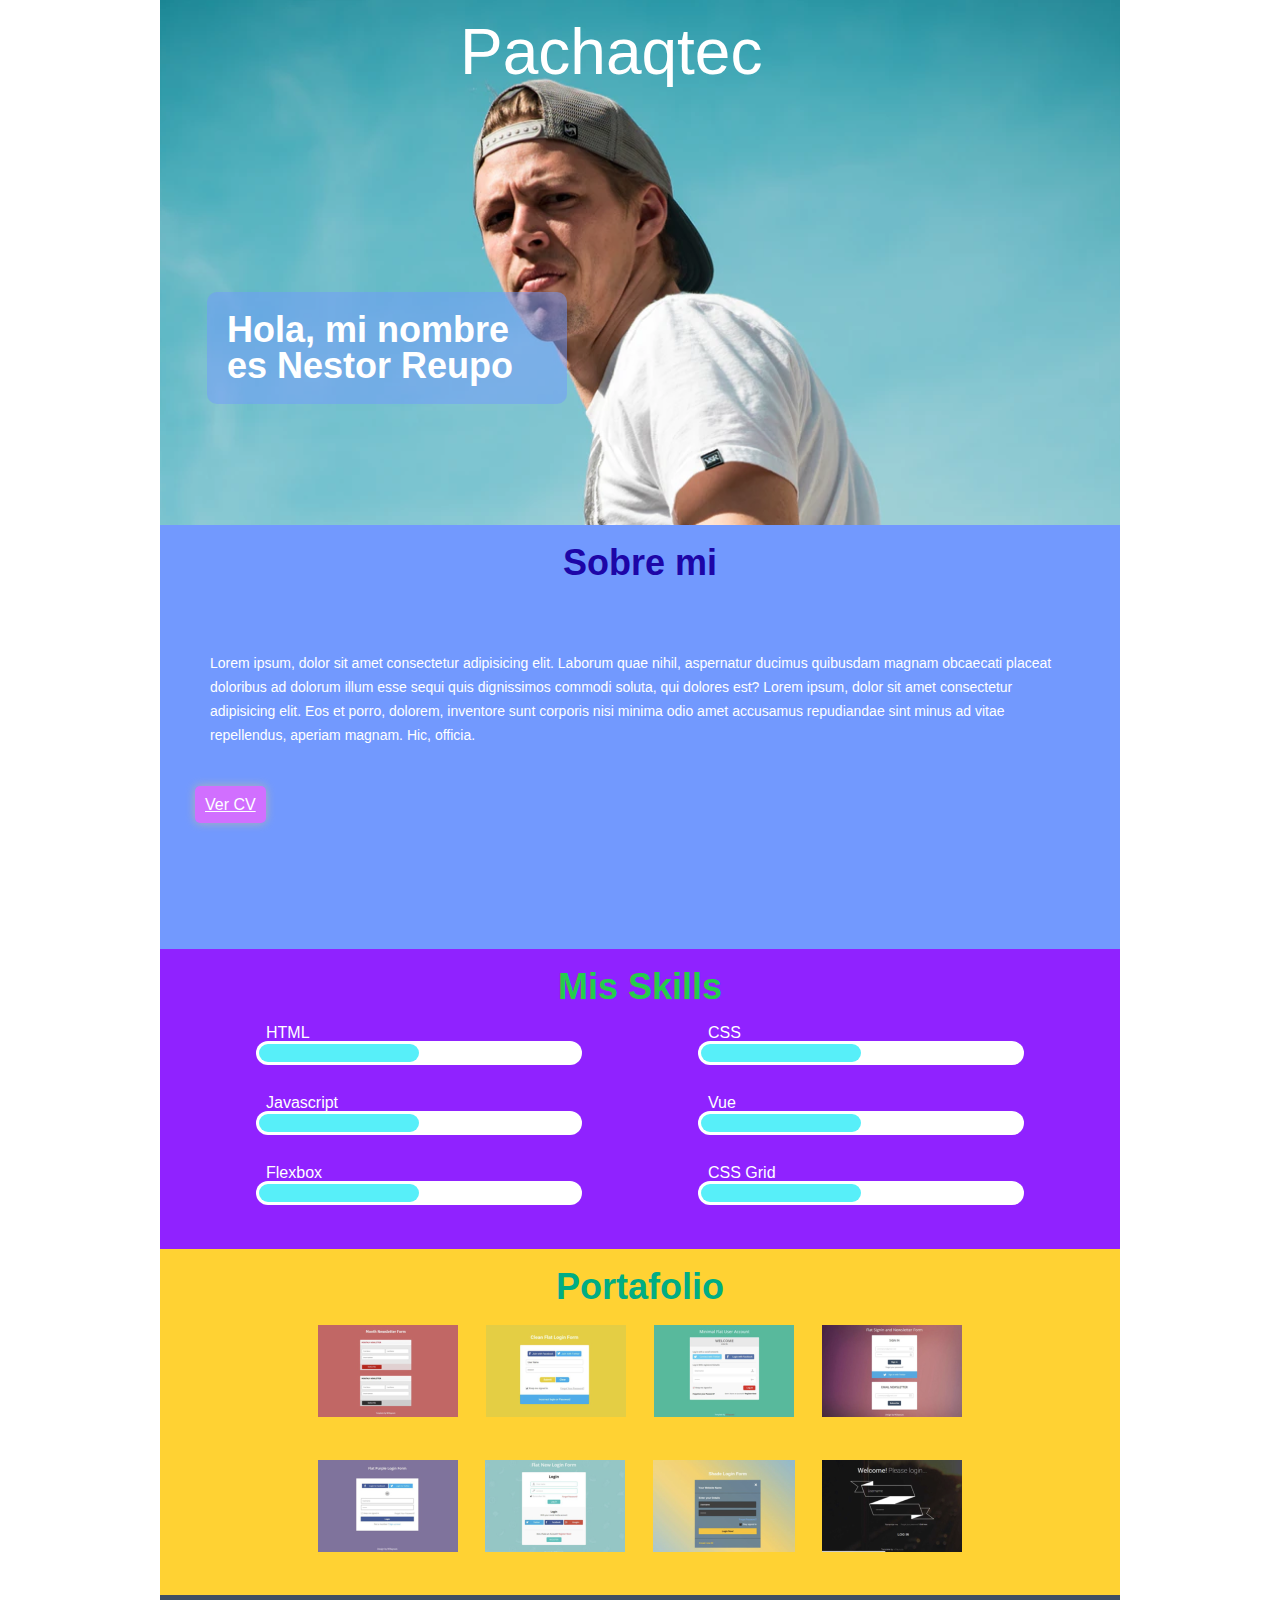
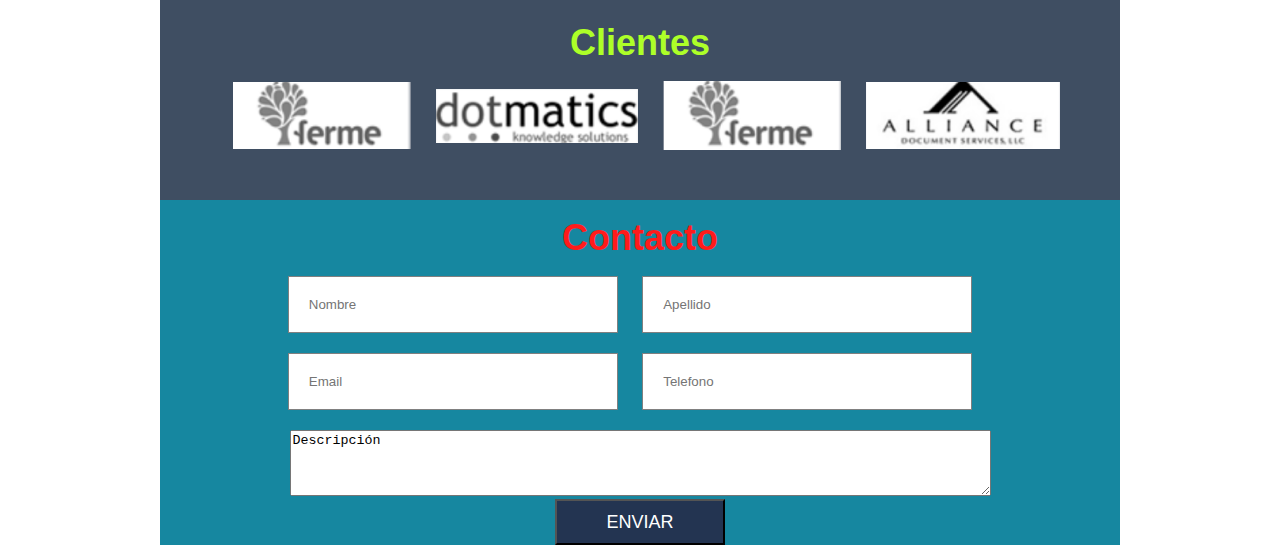
<file: index.html>
<!DOCTYPE html>
<html lang="en">

<head>
    <meta charset="UTF-8">
    <meta name="viewport" content="width=device-width, initial-scale=1.0">
    <title>Hackatahon3</title>
    <link rel="stylesheet" href="./styles/reset.css">
    <link rel="stylesheet" href="./styles/main.css">
</head>

<body>
    <div>
        <main>
            <section class="head">
                <figure><img src="./images/perfil.png" alt""></figure>
                <h1 class="title1">Pachaqtec</h1>
                <h2>Hola, mi nombre es Nestor Reupo</h2>
            </section>
            <section class="abaut-me">
                <h2>Sobre mi</h2>
                <p>
                    Lorem ipsum, dolor sit amet consectetur adipisicing elit. Laborum quae nihil, aspernatur ducimus
                    quibusdam
                    magnam obcaecati placeat doloribus ad dolorum illum esse sequi quis dignissimos commodi soluta, qui
                    dolores
                    est?
                    Lorem ipsum, dolor sit amet consectetur adipisicing elit. Eos et porro, dolorem, inventore sunt
                    corporis nisi minima odio amet accusamus repudiandae sint minus ad vitae repellendus, aperiam
                    magnam. Hic, officia.
                </p>
                <a href="CV">Ver CV</a>
            </section>
            <section class="my-skills">
                <h2>Mis Skills</h2>
                <div class="skill">
                    <div>
                        <h3>HTML</h3>
                        <div class="progress">
                            <div></div>
                        </div>
                    </div>
                    <div>
                        <h3>CSS</h3>
                        <div class="progress">
                            <div></div>
                        </div>
                    </div>
                </div>
                <div class="skill">
                    <div>
                        <h3>Javascript</h3>
                        <div class="progress">
                            <div></div>
                        </div>
                    </div>
                    <div>
                        <h3>Vue</h3>
                        <div class="progress">
                            <div></div>
                        </div>
                    </div>
                </div>
                <div class="skill">
                    <div>
                        <h3>Flexbox</h3>
                        <div class="progress">
                            <div></div>
                        </div>
                    </div>
                    <div>
                        <h3>CSS Grid</h3>
                        <div class="progress">
                            <div></div>
                    </div>
                </div>
            </section>
            </section>
            <section class="briefcase">
                <h2>Portafolio</h2>
                <div>
                    <figure><img src="./images/Portafolio1.png" alt=""></figure>
                    <figure><img src="./images/Portafolio2.png" alt=""></figure>
                    <figure><img src="./images/Portafolio3.png" alt=""></figure>
                    <figure><img src="./images/Portafolio4.png" alt=""></figure>
                </div>
                <div>
                    <figure><img src="./images/Portafolio5.png" alt=""></figure>
                    <figure><img src="./images/Portafolio6.png" alt=""></figure>
                    <figure><img src="./images/Portafolio7.png" alt=""></figure>
                    <figure><img src="./images/Portafolio8.png" alt=""></figure>
                </div>
            </section>
            <section class="customers">
                <h2>Clientes</h2>
                <div>
                    <figure></figure><img src="./images/Clientes1.png" alt=""></figure>
                    <figure></figure><img src="./images/Clientes2.png" alt=""></figure>
                    <figure></figure><img src="./images/Clientes3.png" alt=""></figure>
                    <figure></figure><img src="./images/Clientes4.png" alt=""></figure>
                </div>

            </section>
            <section class="contacts">
                <form>
                    <h2>Contacto</h2>
                    <div>
                        <input type="text" placeholder="Nombre">
                        <input type="text" placeholder="Apellido">                        
                    </div>
                    <div>
                        <input type="text" placeholder="Email">
                        <input type="text" placeholder="Telefono">
                    </div>
                    <div>
                        <textarea id="" cols="85" rows="4">Descripción</textarea>
                    </div>
                    <div>
                        <button class="enviar">ENVIAR</button>
                    </div>
                </form>
            </section>
        </main>
    </div>
</body>

</html>
</file>
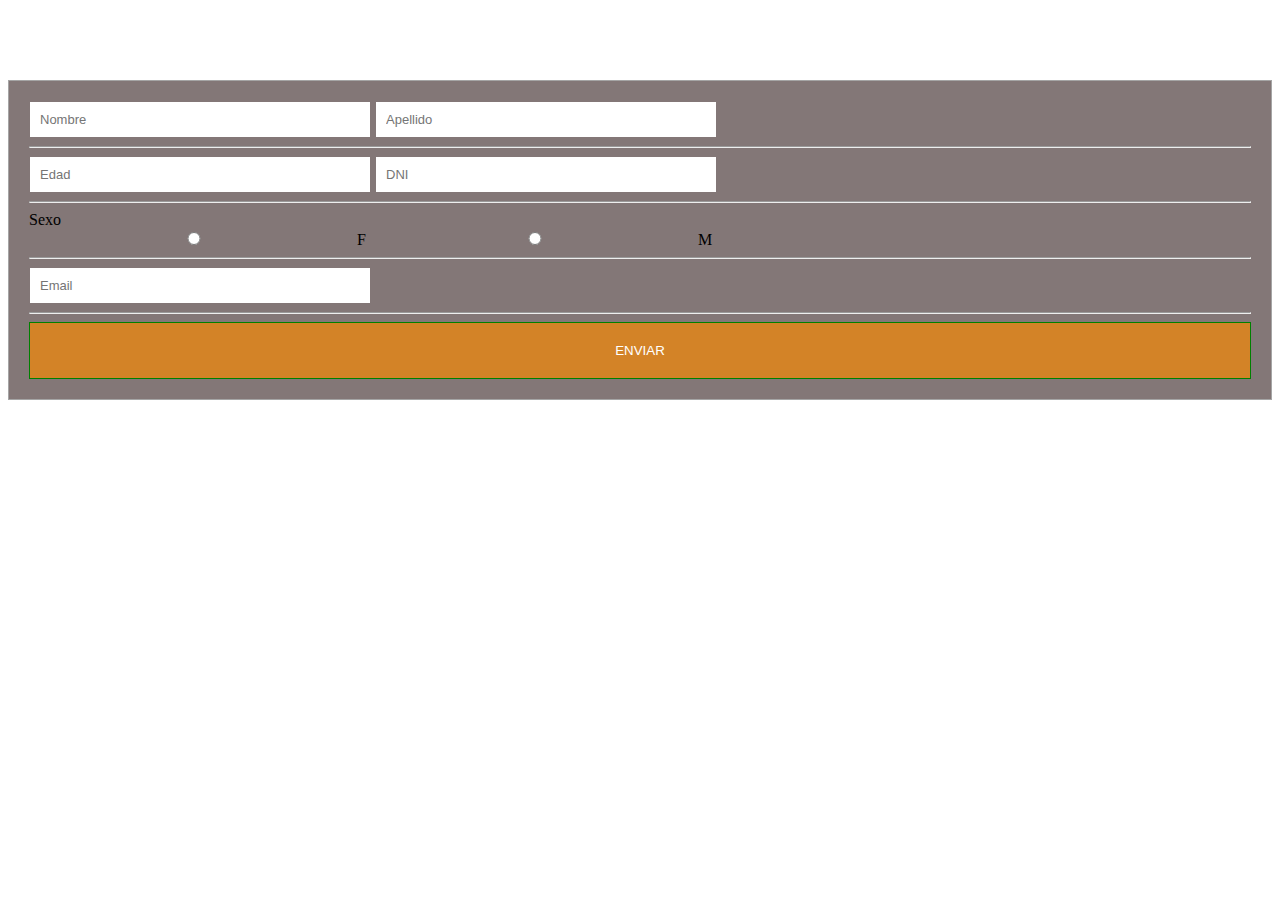
<file: form.html>
<!DOCTYPE html>
<html lang="en">

<head>
    <meta charset="UTF-8">
    <meta name="viewport" content="width=device-width, initial-scale=1.0">
    <title>FORMULARIO VALIDACIONES</title>
    <style>
        input{
            padding: 10px;
            width: 320px;
            font-size: 13px;
            border: 1px solid rgb(131, 119, 119);
        }
        button {
            width: 100%;
            padding: 20px;
            background-color: rgb(211, 131, 39);
            color: white;
            border: 1px solid green;
            cursor: pointer;
        }
        form {
            padding: 20px;
            border: 1px solid #a5a5a5;
            background: rgb(131, 119, 119);
            margin-top: 80px;
        }
        input:focus:invalid{
            outline: none;
            border: 2px solid red;
        }


        input:focus:valid{
            outline: none;
            border: 2px solid green;
        }
    </style>

</head>

<body>
    <form>
        <input pattern="[a-zA-Z]+" required name="name" type="text" placeholder="Nombre">
        <input pattern="[a-zA-Z]+" required name="lastname" type="text" placeholder="Apellido">
        <br>
        <hr>
        <input min="18" max="30" required name="age" type="number" placeholder="Edad">
        <input pattern="[a-zA-Z0-9]+" minlength="8" required name="dni" type="text" placeholder="DNI">
        <br>
        <hr>
        <label for="SEXO">Sexo</label>
        <br>
        <input type="radio" name="F">F
        <input type="radio" name="M">M
        <br>
        <hr>
        <input required name="email" type="text" placeholder="Email">
        <br>
        <hr>
        <button type="submit">ENVIAR</button>
        
    </form>
</body>

</html>
</file>
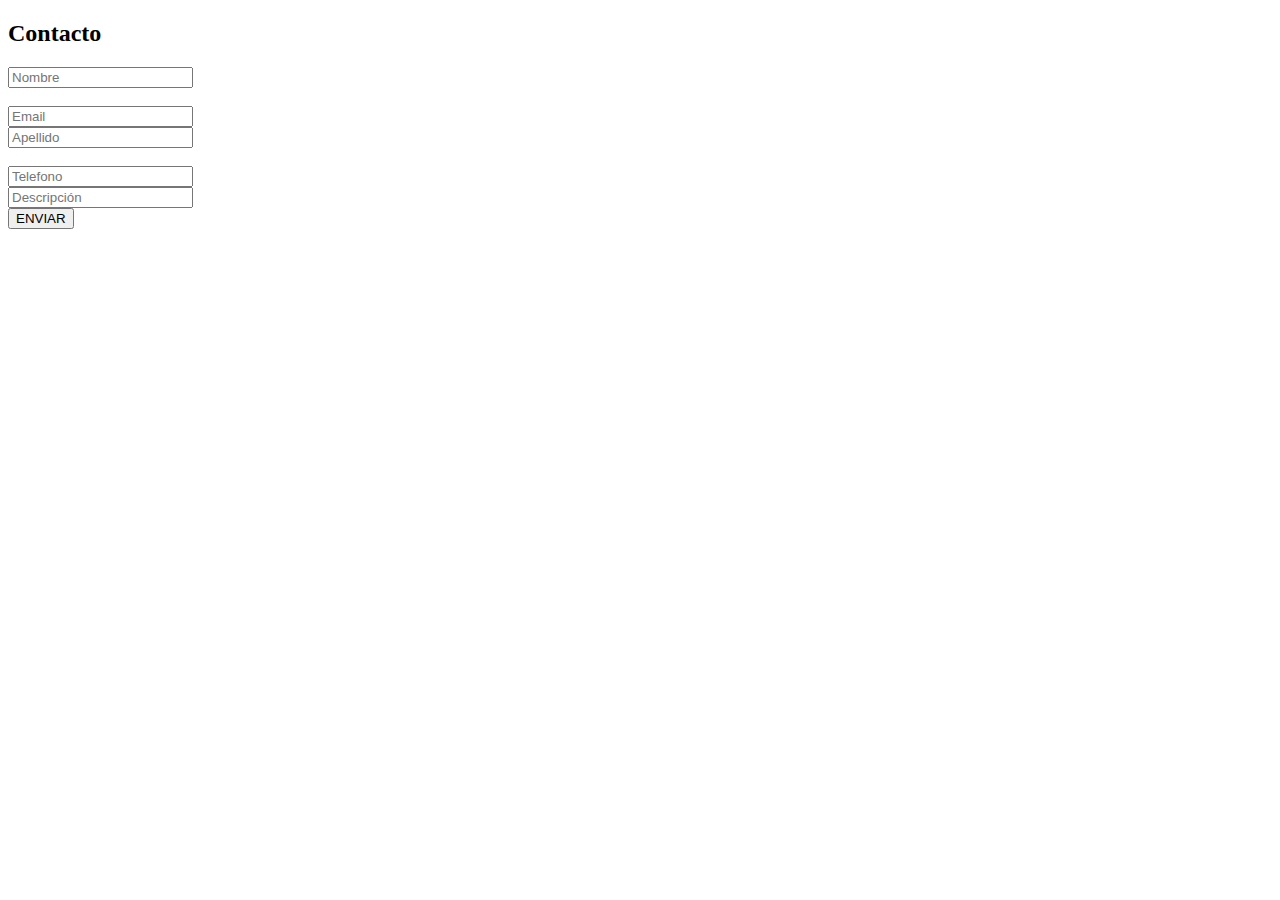
<file: tags-form.html>
<!DOCTYPE html>
<html lang="en">
<head>
    <meta charset="UTF-8">
    <meta name="viewport" content="width=device-width, initial-scale=1.0">
    <title>Document</title>
</head>
<body>
    <main>
        <div>
            
            <section class="contacto">
                <div>
                    <h2 class="title6">Contacto</h2>
                    <div class="cajas-iz">
                        <input type="text" placeholder="Nombre"><br><br>
                        <input type="text" placeholder="Email">
                    </div>
                    <div class="cajas-der">
                        <input type="text" placeholder="Apellido"><br><br>
                        <input type="text" placeholder="Telefono">
                    </div>
                    <div class="desc">
                        <input type="desc" placeholder="Descripción">
                    </div>
                    <div>
                        <button class="enviar">ENVIAR</button>
                    </div>
                </div>
            </section>
        </div>
    </main>
</body>
</html>
</file>
<file: styles/main.css>
/*GLOBALS*/
body{
    width: 960px;
    align-items: center;
    font-family: Arial, Helvetica, sans-serif;
    margin: auto;
    }

h2{
    font-size: 36px;
    font-weight: bold;
}

/* CABECERA */
.head{
    width: 960px;
    height: 525px;
    color: white;
}

.head h1{
    font-size: 64px;
    position: absolute;
    margin-top: 20px;
    margin-left: 300px;
}

.head img{
    position: absolute;
}

.head h2{
    background-color: rgba(114, 153, 254, 0.5);
    border-radius: 10px;
    width: 320px;
    position: absolute;
    padding: 20px;
    margin-left: 47px;
    margin-top: 292px;
}

/*SOBRE MI*/
.abaut-me{
    background-color: #7299FE;
    color: white;
    height: 424px;
}

.abaut-me h2{
    color: #1D06A7;
    padding: 20px;
    text-align: center;
}

.abaut-me p{
    padding: 20px;
    font-size: 14px;
    line-height: 24px;
    margin: 30px;
}

.abaut-me a{
    background-color: #D16FFF;
    box-shadow: 0 0 10px #b3b3b3;
    width: 387px;
    height: 80;
    padding: 10px;
    margin-bottom: 50px;
    color: white;
    border-radius: 5px;    
    margin:35px;
}
/*MIS SKILLS*/

.my-skills{
    background-color: #9022FF;
    height: 300px;
}

.my-skills .skill{
    width: 80%;
    display: flex;
    justify-content: space-between;
    color: white;
    margin-left: 10%;
}

.my-skills h2{
    color: #26CC4B;
    text-align: center;
    padding-top: 20px;
    padding-bottom: 20px;
}

.my-skills h3{
    margin-left: 10px;
}

.my-skills div{
    flex-grow: 90%;
    margin-bottom: 10px;
}

.progress{
    width: 320px;
    height: 18px;
    background-color: white;
     border-radius: 13px; 
     padding: 3px;
}
.progress > div {
    background-color: #57EFF9;
    width: 50%; 
    height: 18px;
    border-radius: 10px;
}

/*PORTAFOLIO*/

.briefcase{
    background-color: #FFD233;
    padding: 20px;
    text-align: center;
}

.briefcase h2{
    color: #00AD84;
}

.briefcase div{
    display: flex;
    padding: 20px;
    justify-content: space-evenly;
    margin-left: 90px;
    margin-right: 90px;
}

/* CLIENTES */

.customers{
    background-color: #3F4E62;
    padding-bottom: 30px;
    padding-top: 10px;
}

.customers h2{
    color: #ADFF28;
    text-align: center;
    padding-top: 20px;
}

.customers div{
    display: flex;
    justify-content: space-between;
    align-items: center;
    padding: 20px;
    margin-left: 40px;
    margin-right: 40px;
}
/*CONTACTO*/

.contacts{
    background-color: #1687A0;
    text-align: center;
}

.contacts h2{
    color: #FF1B1B;
    padding: 20px;
}

.contacts input{
    padding: 20px;
    width: 30%;
    border: 1px solid grey;
    margin-bottom: 20px;
    margin-right: 20px;
}

.contacts .enviar{
    width: 170px;
    font-size: 18px;
    background: #233451;
    line-height: 40px;
    text-align: center;
    color: #FFFFFF;
}
</file>
